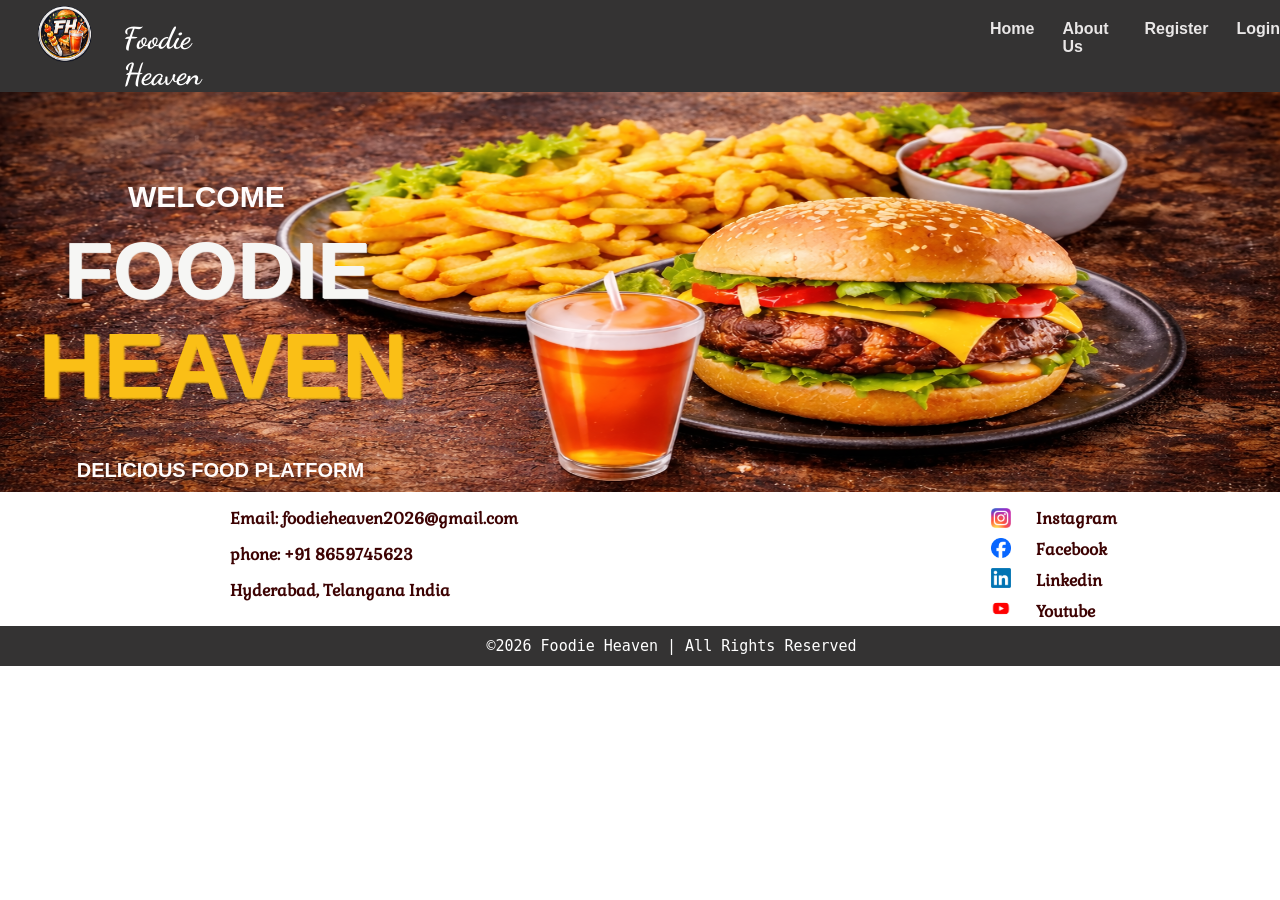
<file: index.html>
<!DOCTYPE html>
<html lang="en">
<head>
    <meta charset="UTF-8">
    <meta name="viewport" content="width=device-width, initial-scale=1.0">
    <title>Heaven</title>
    <link rel="stylesheet" href="css/heaven.css">
    <link rel="preconnect" href="https://fonts.googleapis.com">
    <link rel="icon" href="images/common/logo.png" sizes="16*16">
<link rel="preconnect" href="https://fonts.gstatic.com" crossorigin>
<link href="https://fonts.googleapis.com/css2?family=Asul:wght@400;700&family=Dancing+Script:wght@400..700&family=EB+Garamond:ital,wght@0,400..800;1,400..800&family=Ga+Maamli&family=Gabriela&family=Great+Vibes&family=Lobster&family=Open+Sans:ital,wght@0,300..800;1,300..800&family=Playfair+Display:ital,wght@0,400..900;1,400..900&family=Rasa:ital,wght@0,300..700;1,300..700&family=Roboto+Slab:wght@100..900&family=Rubik+Dirt&family=Shojumaru&family=Spectral:ital,wght@0,200;0,300;0,400;0,500;0,600;0,700;0,800;1,200;1,300;1,400;1,500;1,600;1,700;1,800&display=swap" rel="stylesheet">
    <style>
       *{
        margin:0%;
       }
    </style>
</head>
<body>
    <section>
        <div class="header">
           <a href="index.html" id="logo" ><img src="images/common/logo.png" alt=""height="65px" width="60px"></a>
           <a href="index.html"><h2><b>Foodie Heaven</b></h2></a>
           <a href="index.html" style="margin-left: 750px;">Home</a>
           <a href="inner_pages/about_us.html">About Us</a>
           <a href="inner_pages/register.html">Register</a>
           <a href="inner_pages/login.html">Login</a>
        </div>
    </section>

    <section>
        <div class="mid">
            <img src="images/heaven/cover.png" alt="" width="100%" height="400">
            <h2 id="w">WELCOME</h2>
            <h2 id="f">FOODIE</h2>
            <h2 id="h">HEAVEN</h2>
            <h4 id="d">DELICIOUS FOOD PLATFORM</h4>
        </div>
    </section>

    <section>
      <div class="footer">
        <div class="footer1">
            <a href="mailto:foodieheaven2026@gmail.com" >Email: foodieheaven2026@gmail.com</a>
            <p>phone: +91 8659745623</p>
            <p>Hyderabad, Telangana India</p>  
        </div>

        <div class="footer2" style="padding-left: 35%;">
            <a href="https://www.instagram.com/foodie_heaven2026/" target="_blank"><img src="images/common/insta.png" alt="" height="20px" width="20px"></a>
            <a href="https://www.facebook.com/profile.php?id=61577514371723" target="_blank"><img src="images/common/FB.png" alt="" height="20px" width="20px";></a>
            <a href="https://www.linkedin.com/in/jyothidude3/" target="_blank"><img src="images/common/lkdin.png" alt="" height="20px" width="20px"></a>
            <a href="https://www.youtube.com/results?search_query=restaurants+near+me" target="blank"><img src="images/common/utube.png" alt="" height="20px" width="20px"></a>
        </div>

        <div class="footer2" style="gap: 10px;">
            <a href="https://www.instagram.com/foodie_heaven2026/" target="_blank">Instagram</a>
            <a href="https://www.facebook.com/profile.php?id=61577514371723" target="_blank">Facebook</a>
            <a href="https://www.linkedin.com/in/jyothidude3/" target="_blank" >Linkedin</a>
            <a href="https://www.youtube.com/results?search_query=restaurants+near+me" target="_blank">Youtube</a>
        </div>
      </div>
    </section>
    <section>
        <div class="header">
            <pre>&copy2026 Foodie Heaven | All Rights Reserved </pre>
        </div>
    </section>

</body>
</html>
</file>
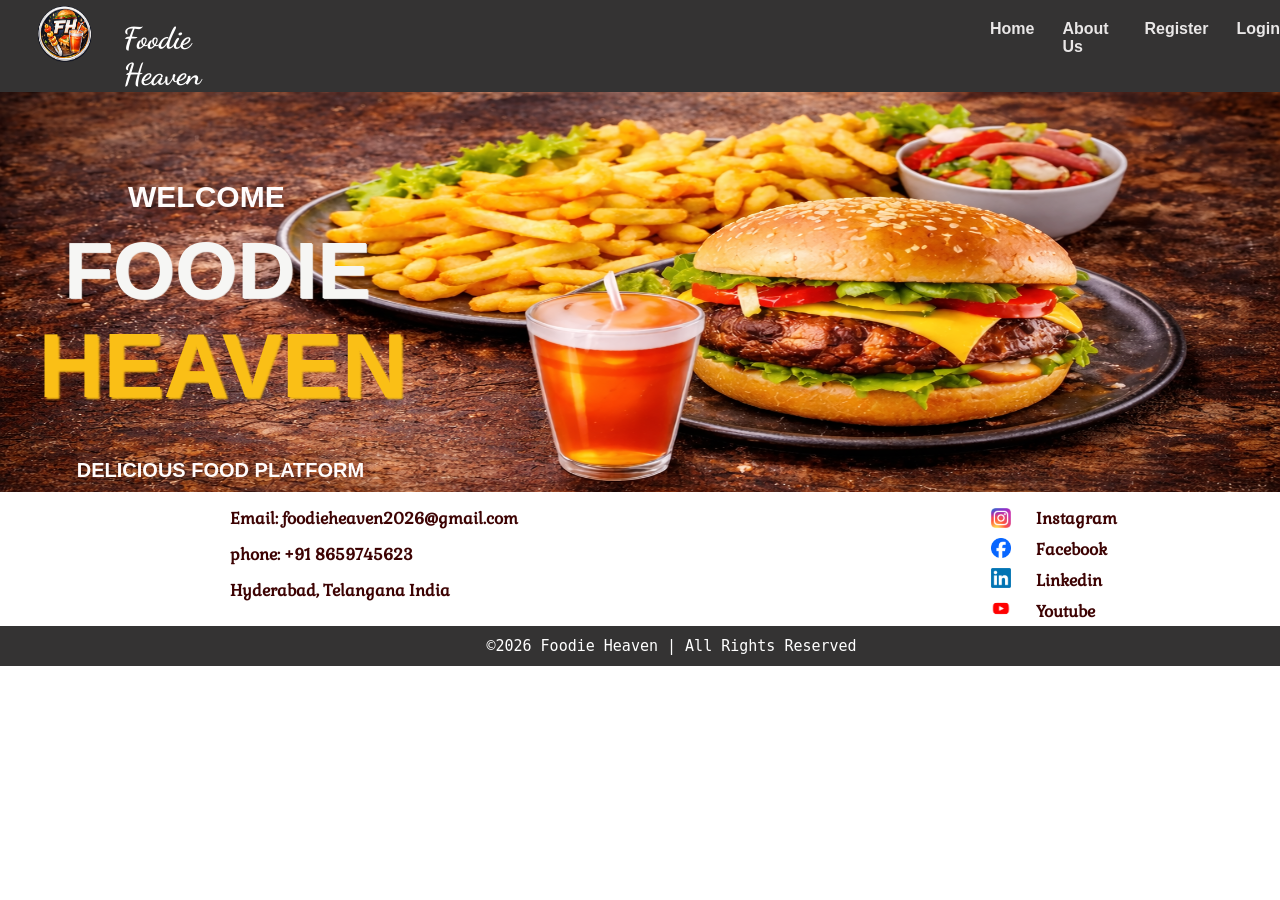
<file: heaven.html>
<!DOCTYPE html>
<html lang="en">
<head>
    <meta charset="UTF-8">
    <meta name="viewport" content="width=device-width, initial-scale=1.0">
    <title>Heaven</title>
    <link rel="stylesheet" href="css/heaven.css">
    <link rel="preconnect" href="https://fonts.googleapis.com">
    <link rel="icon" href="images/common/logo.png" sizes="16*16">
<link rel="preconnect" href="https://fonts.gstatic.com" crossorigin>
<link href="https://fonts.googleapis.com/css2?family=Asul:wght@400;700&family=Dancing+Script:wght@400..700&family=EB+Garamond:ital,wght@0,400..800;1,400..800&family=Ga+Maamli&family=Gabriela&family=Great+Vibes&family=Lobster&family=Open+Sans:ital,wght@0,300..800;1,300..800&family=Playfair+Display:ital,wght@0,400..900;1,400..900&family=Rasa:ital,wght@0,300..700;1,300..700&family=Roboto+Slab:wght@100..900&family=Rubik+Dirt&family=Shojumaru&family=Spectral:ital,wght@0,200;0,300;0,400;0,500;0,600;0,700;0,800;1,200;1,300;1,400;1,500;1,600;1,700;1,800&display=swap" rel="stylesheet">
    <style>
       *{
        margin:0%;
       }
    </style>
</head>
<body>
    <section>
        <div class="header">
           <a href="heaven.html" id="logo" ><img src="images/common/logo.png" alt=""height="65px" width="60px"></a>
           <a href="heaven.html"><h2><b>Foodie Heaven</b></h2></a>
           <a href="heaven.html" style="margin-left: 750px;">Home</a>
           <a href="inner_pages/about_us.html">About Us</a>
           <a href="inner_pages/register.html">Register</a>
           <a href="inner_pages/login.html">Login</a>
        </div>
    </section>

    <section>
        <div class="mid">
            <img src="images/heaven/cover.png" alt="" width="100%" height="400">
            <h2 id="w">WELCOME</h2>
            <h2 id="f">FOODIE</h2>
            <h2 id="h">HEAVEN</h2>
            <h4 id="d">DELICIOUS FOOD PLATFORM</h4>
        </div>
    </section>

    <section>
      <div class="footer">
        <div class="footer1">
            <a href="mailto:foodieheaven2026@gmail.com" >Email: foodieheaven2026@gmail.com</a>
            <p>phone: +91 8659745623</p>
            <p>Hyderabad, Telangana India</p>  
        </div>

        <div class="footer2" style="padding-left: 35%;">
            <a href="https://www.instagram.com/foodie_heaven2026/" target="_blank"><img src="images/common/insta.png" alt="" height="20px" width="20px"></a>
            <a href="https://www.facebook.com/profile.php?id=61577514371723" target="_blank"><img src="images/common/FB.png" alt="" height="20px" width="20px";></a>
            <a href="https://www.linkedin.com/in/jyothidude3/" target="_blank"><img src="images/common/lkdin.png" alt="" height="20px" width="20px"></a>
            <a href="https://www.youtube.com/results?search_query=restaurants+near+me" target="blank"><img src="images/common/utube.png" alt="" height="20px" width="20px"></a>
        </div>

        <div class="footer2" style="gap: 10px;">
            <a href="https://www.instagram.com/foodie_heaven2026/" target="_blank">Instagram</a>
            <a href="https://www.facebook.com/profile.php?id=61577514371723" target="_blank">Facebook</a>
            <a href="https://www.linkedin.com/in/jyothidude3/" target="_blank" >Linkedin</a>
            <a href="https://www.youtube.com/results?search_query=restaurants+near+me" target="_blank">Youtube</a>
        </div>
      </div>
    </section>
    <section>
        <div class="header">
            <pre>&copy2026 Foodie Heaven | All Rights Reserved </pre>
        </div>
    </section>

</body>
</html>
</file>
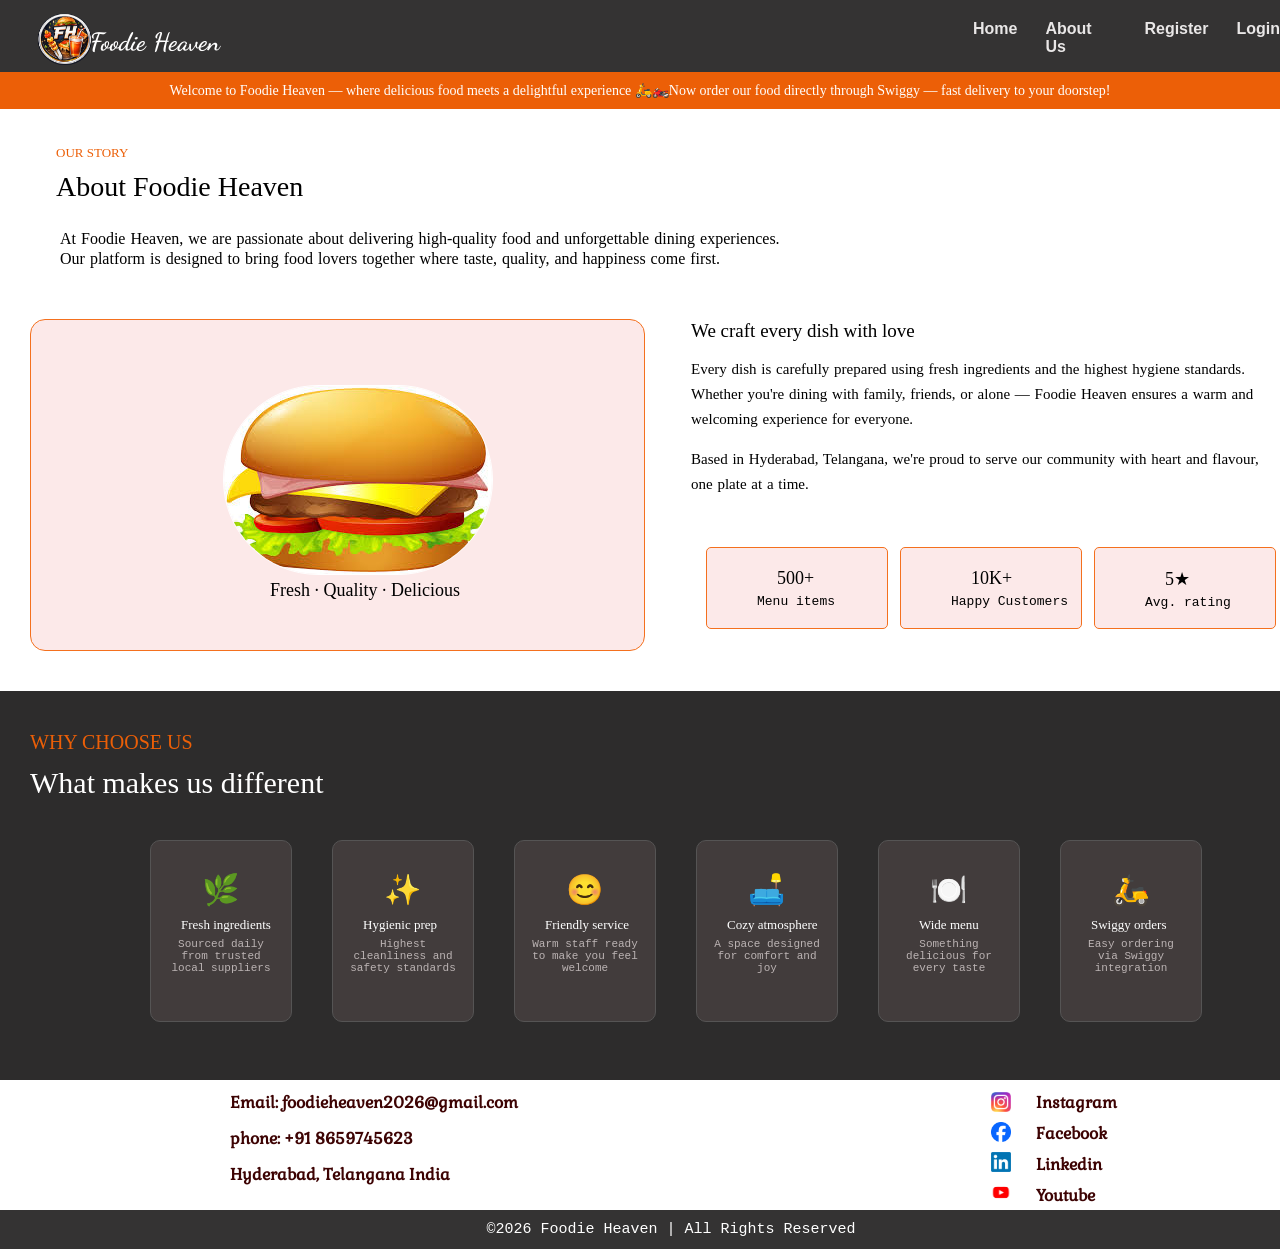
<file: inner_pages/about_us.html>
<!DOCTYPE html>
<html lang="en">
<head>
    <meta charset="UTF-8">
    <meta name="viewport" content="width=device-width, initial-scale=1.0">
    <title>About Us</title>
    <link rel="stylesheet" href="../css/about_us.css">
    <link rel="preconnect" href="https://fonts.googleapis.com">
    <link rel="icon" href="../images/common/logo.png">

<link rel="preconnect" href="https://fonts.gstatic.com" crossorigin>
<link href="https://fonts.googleapis.com/css2?family=Asul:wght@400;700&family=Dancing+Script:wght@400..700&family=EB+Garamond:ital,wght@0,400..800;1,400..800&family=Ga+Maamli&family=Gabriela&family=Great+Vibes&family=Lobster&family=Open+Sans:ital,wght@0,300..800;1,300..800&family=Playfair+Display:ital,wght@0,400..900;1,400..900&family=Rasa:ital,wght@0,300..700;1,300..700&family=Roboto+Slab:wght@100..900&family=Rubik+Dirt&family=Shojumaru&family=Spectral:ital,wght@0,200;0,300;0,400;0,500;0,600;0,700;0,800;1,200;1,300;1,400;1,500;1,600;1,700;1,800&display=swap" rel="stylesheet">
    <style>
       *{
        margin:0%;
       }
    </style>
</head>
<body>
    <section>
        <div class="header">
           <a href="../index.html" id="logo"><img src="../images/common/logo.png" alt=""  height="60px" width="60px"></a>
           <a href="../index.html"><h2><b>Foodie Heaven</b></h2></a>
           <a href="../index.html" style="margin-left: 850px;">Home</a>
           <a href="about_us.html">About Us</a>
           <a href="register.html">Register</a>
           <a href="login.html">Login</a>
        </div>
        <div class="caption">
            <p>Welcome to Foodie Heaven — where delicious food meets a delightful experience 🛵🏍️Now order our food directly through Swiggy — fast delivery to your doorstep!</p>
        </div>
        
        <div class="story">
            <p>OUR STORY</p>
            <h2>About Foodie Heaven</h2>
        </div>
        <P>At Foodie Heaven, we are passionate about delivering high-quality food and unforgettable dining experiences.</P>
        <P>Our platform is designed to bring food lovers together where taste, quality, and happiness come first.</P>
    </section>

    <section>
        <div class="blocks">
            <div class="block1">
                <img src="../images/about/bger.jpg" alt="" style=" border: 1px solid rgb(236, 222, 222);margin-top: 65px;margin-left: 192px; border: 1px solid white; border-radius:100px;">
                <p>Fresh · Quality · Delicious</p>
            </div>
            <div class="block2">
                <h4>We craft every dish with love</h4>
                <p>Every dish is carefully prepared using fresh ingredients and the highest hygiene standards. Whether you're dining with family, friends, or alone — Foodie Heaven ensures a warm and welcoming experience for everyone.</p>
                <p>Based in Hyderabad, Telangana, we're proud to serve our community with heart and flavour, one plate at a time.</p>
                <div class="block21">
                    <div class="bl" style="margin-left: 40px;">
                        <p>500+</p>
                        <pre>Menu items</pre>
                    </div>
                    <div class="bl">
                        <p>10K+</p>
                        <pre>Happy Customers</pre>
                    </div>
                    <div class="bl">
                        <p>5★</p>
                        <pre>Avg. rating</pre>
                    </div>
                </div>
            </div>
        </div>
    </section>

  <section>
    <div class="blocks1">
            <p>WHY CHOOSE US</p>
            <p id="y">What makes us different</p>
        <div class="blocks12">
            <div class="block123" style="margin-left: 150px;">
                <h2>🌿</h2>
                <p>Fresh ingredients</p>
                <pre>Sourced daily from trusted local suppliers</pre>
            </div>

            <div class="block123">
                <h2>✨</h2>
                <p>Hygienic prep</p>
                <pre>Highest cleanliness and safety standards</pre>
            </div>

            <div class="block123">
                <h2>😊</h2>
                <p>Friendly service</p>
                <pre>Warm staff ready to make you feel welcome</pre>
            </div>

            <div class="block123">
                <h2>🛋️</h2>
                <p>Cozy atmosphere</p>
                <pre>A space designed for comfort and joy</pre>
            </div>

            <div class="block123">
                <h2>🍽️</h2>
                <p style="padding-left: 40px;">Wide menu</p>
                <pre>Something delicious for every taste</pre>
            </div>

            <div class="block123">
                <h2>🛵</h2>
                <p>Swiggy orders</p>
                <pre>Easy ordering via Swiggy integration</pre>
            </div>

            
        </div>
      </div>  
   </section>
   

   <section>
      <div class="footer">
        <div class="footer1">
            <a href="mailto:foodieheaven2026@gmail.com" >Email: foodieheaven2026@gmail.com</a>
            <p>phone: +91 8659745623</p>
            <p>Hyderabad, Telangana India</p>  
        </div>

        <div class="footer2" style="padding-left: 35%;">
            <a href="https://www.instagram.com/foodie_heaven2026/" target="_blank"><img src="../images/common/insta.png" alt="" height="20px" width="20px"></a>
            <a href="https://www.facebook.com/profile.php?id=61577514371723" target="_blank"><img src="../images/common/FB.png" alt="" height="20px" width="20px";></a>
            <a href="https://www.linkedin.com/in/jyothidude3/" target="_blank"><img src="../images/common/lkdin.png" alt="" height="20px" width="20px"></a>
            <a href="https://www.youtube.com/results?search_query=restaurants+near+me" target="blank"><img src="../images/common/utube.png" alt="" height="20px" width="20px"></a>
        </div>

        <div class="footer2" style="gap: 10px;">
            <a href="https://www.instagram.com/foodie_heaven2026/" target="_blank">Instagram</a>
            <a href="https://www.facebook.com/profile.php?id=61577514371723" target="_blank">Facebook</a>
            <a href="https://www.linkedin.com/in/jyothidude3/" target="_blank" >Linkedin</a>
            <a href="https://www.youtube.com/results?search_query=restaurants+near+me" target="_blank">Youtube</a>
        </div>
      </div>
    </section>
    <section>
        <div class="header">
            <pre>&copy2026 Foodie Heaven | All Rights Reserved </pre>
        </div>
    </section>




</body>
</html>
</file>
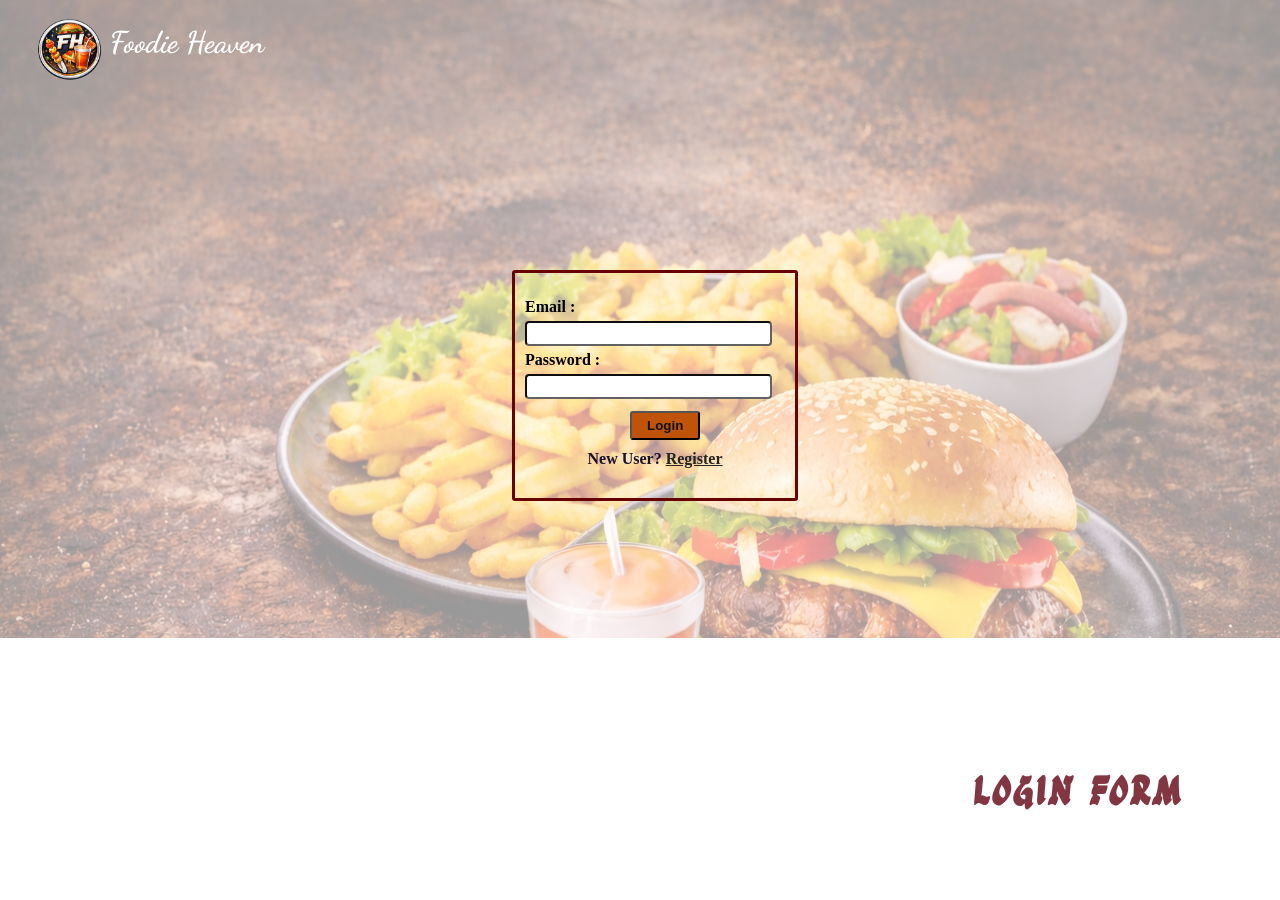
<file: inner_pages/login.html>
<!DOCTYPE html>
<html lang="en">
<head>
    <meta charset="UTF-8">
    <meta name="viewport" content="width=device-width, initial-scale=1.0">
    <title>Login</title>
    <link rel="stylesheet" href="../css/login.css">
    <link rel="icon" href="../images/common/logo.png">
    <link rel="preconnect" href="https://fonts.googleapis.com">
<link rel="preconnect" href="https://fonts.gstatic.com" crossorigin>
<link href="https://fonts.googleapis.com/css2?family=Asul:wght@400;700&family=Dancing+Script:wght@
400..700&family=EB+Garamond:ital,wght@0,400..800;1,400..800&family=Ga+Maamli&family=Gabriela&family=Great+Vibes&family=Lobster
&family=Open+Sans:ital,wght@0,300..800;1,300..800&family=Playfair+Display:ital,wght@0,400..900;1,400..900&family=Rasa:ital,wght@0,300..
700;1,300..700&family=Roboto+Slab:wght@100..900&family=Rubik+Dirt&family=Shojumaru&family=Spectral:ital,wght@0,200;0,300;0,400;0,500;0,600;0,700;0,800;1,200;1,300;1,400;1,500;1,600;1,700;1,800&display=swap" rel="stylesheet">
   
   <style>
    *{
            margin: 0%;
        }
   </style>
</head>

<body>
     <div>
      <img src="../images/common/bg.png" alt="" id="bg">
    </div>
    <a href="../index.html"><img src="../images/common/logo.png" alt="" width="70" height="70px" id="logo"></a>
    <a href="index.html"><h2><b>Foodie Heaven</b></h2></a>
    <div class="box" >
        <form action="menu.html">
            <label for="mail">Email : </label><br>
            <input type="email" id="mail" required><br>
            <label for="key">Password : </label><br>
            <input type="password" id="key" required pattern="[A-Z]{3}[a-z]{3}[0-9]{2,}"><br>
            <button type="submit">Login</button>
            <p>New User? <a href="register.html">Register</a></p>
        </form>
    </div>
    <h2 id="h">LOGIN FORM</h2>
    
 </div>
    

</body>
</html>
</file>
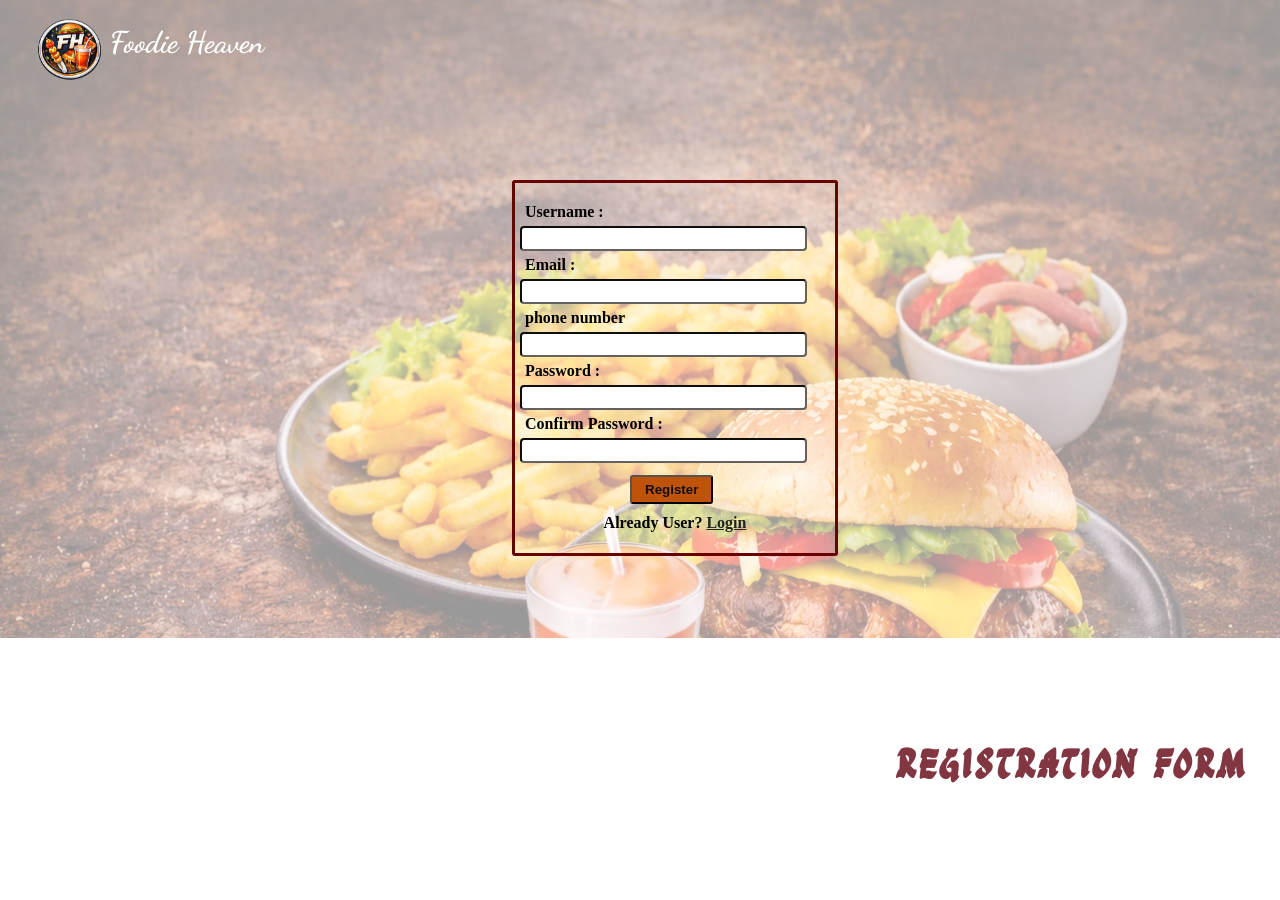
<file: inner_pages/register.html>
<!DOCTYPE html>
<html lang="en">
<head>
    <meta charset="UTF-8">
    <meta name="viewport" content="width=device-width, initial-scale=1.0">
    <title>Register</title>
    <link rel="icon" href="../images/common/logo.png">
    <link rel="stylesheet" href="../css/register.css">
<link rel="preconnect" href="https://fonts.googleapis.com">
<link rel="preconnect" href="https://fonts.gstatic.com" crossorigin>
<link href="https://fonts.googleapis.com/css2?family=Asul:wght@400;700&family=Dancing+Script:wght@
400..700&family=EB+Garamond:ital,wght@0,400..800;1,400..800&family=Ga+Maamli&family=Gabriela&family=Great+Vibes&family=Lobster
&family=Open+Sans:ital,wght@0,300..800;1,300..800&family=Playfair+Display:ital,wght@0,400..900;1,400..900&family=Rasa:ital,wght@0,300..
700;1,300..700&family=Roboto+Slab:wght@100..900&family=Rubik+Dirt&family=Shojumaru&family=Spectral:ital,wght@0,200;0,300;0,400;0,500;0,600;0,700;0,800;1,200;1,300;1,400;1,500;1,600;1,700;1,800&display=swap" rel="stylesheet">
   <style>

      *{      
            margin: 0%;
        }
   </style>
</head>

<body>
    <div>
      <img src="../images/common/bg.png" alt="" id="bg">
    </div>
    <a href="../index.html"><img src="../images/common/logo.png" alt="" width="70" height="70px" id="logo"></a>
    <a href="../index.html"><h2><b>Foodie Heaven</b></h2></a>
    <div class="box" >
        <form action="login.html">
            <label for="name">Username : </label><br>
            <input type="text" id="name" required><br>
            <label for="mail">Email : </label><br>
            <input type="email" id="mail" required><br>
            <label for="">phone number</label>
            <input type="text" pattern="\d{10}" required >
            <label for="key">Password : </label><br>
            <input type="password" id="key" required pattern="[A-Z]{3}[a-z]{3}[0-9]{2,}"><br>
            <label for="key">Confirm Password : </label><br>
            <input type="password" id="key" required pattern="[A-Z]{3}[a-z]{3}[0-9]{2,}"><br>
            <button type="submit" >Register</button>
            <p>Already User? <a href="login.html">Login</a></p>
        </form>
    </div>
    <h2 id="h">REGISTRATION FORM</h2>
</body>
</html>
</file>
<file: css/heaven.css>
.header{
    background-color: #343333;
    display: flex;
}
.header>#logo{
    margin-top: 0px;
    border-radius:70px;
    margin-left: 35px;
}
.header h2{
    color:white;
    font-family:"Dancing Script", cursive;
    font-weight: 1000;
    margin-left: 0px;
    font-size: 30px;
    padding-left: 0px;
}
.header>a{
    color: rgb(233, 231, 231);
    margin-top: 20px;
    margin-left:28px;
    text-decoration: none;
    font-family:'Segoe UI', Tahoma, Geneva, Verdana, sans-serif;
    font-weight: 600;
    transition: 1.2s;
    
}
.header>a:hover{
    color: red;
}

.mid{
    width: 100%;
    height: 400;
}
.mid>#w{
    position: absolute;
    top: 20%;
    left: 10%;
    color: rgb(255, 252, 252);
    font-family:Arial, Helvetica, sans-serif;
    font-size: 30px;  
    font-weight: 800;
}
.mid>#f{
    position: absolute;
    top: 25%;
    left: 5%;
    color: rgb(246, 246, 244);
    font-family:Arial, Helvetica, sans-serif;
    font-size: 80px; 
    text-shadow: 1px 1px 1px; 

}
.mid>#h{
    position: absolute;
    top: 35%;
    left: 3%;
    color: #FABF16;
    font-family:Arial, Helvetica, sans-serif;
    font-size: 90px; 
    text-shadow: 2px 2px 2px; 
}
.mid>#d{
    position: absolute;
    top: 51%;
    left: 6%;
    color: rgb(255, 252, 252);
    font-family:Arial, Helvetica, sans-serif;
    font-size: 20px;  
}


a,p{
    font-family: "Gabriela" ;
    text-decoration: none;
    font-weight: 600;
    transition:1.0s;
    color: #3d0303;

    
}
.footer{
        display: flex;
        gap: 25px;
        height: 130px;
     
}   
.footer1{
    padding-left: 18%;
    display:flex;
    flex-direction: column;
    gap: 15px;
    padding-top: 12px;
}
.footer2{
    display:flex;
    flex-direction: column;
    gap: 5px;
    margin-top: 12px;
}
.footer a{
        color: #3d0303;
        cursor: pointer;

}
.footer a:hover{
        color:red;
        cursor: pointer;   
}

.header>pre{
    padding:11px;
    color: white;
    font-size: 15px;
    padding-left: 38%;
}
</file>
<file: css/about_us.css>
.header{
    background-color: #343333;
    display: flex;
}
.header #logo{
    margin-top: 8px;
    border-radius:70px;
    margin-left: 35px;
}
.header h2{
    position: absolute;
    top: 3%;
    color:white;
    font-family:"Dancing Script", cursive;
    font-weight: 1000;
    left: 7%;
    font-size: 25px;
    
}
.header>a{
    color: rgb(233, 231, 231);
    margin-top: 20px;
    margin-left:28px;
    text-decoration: none;
    font-family:'Segoe UI', Tahoma, Geneva, Verdana, sans-serif;
    font-weight: 600;
    transition: 1.2s;
    
}
.header>a:hover{
    color: red;
}
.caption{
    background-color: rgb(236, 95, 7);
    padding: 10px;
    color: white;
    font-size: 14px;
    text-align: center;
}

.story{
    background-color:rgb(255, 255, 255);
    margin-top: 10px;
    padding: 25PX;
    border: 1px solid white;
    border-radius:10px;
    margin-left: 30px;
}
.story p{
    color: rgb(236, 95, 7);
    font-size: 13px;
}
.story h2{
    padding-top: 10px;
    font-weight: 100;
    font-size: 28px;
}
section>p{
    margin-left: 60px;
    font-size:16px ;
    word-spacing: 1px;
    line-height: 20px;
}

.blocks{
    display: flex;
    margin-top: 50px;
}
.block1{
    margin-left:30px ;
    width: 650px;
    height: 330px;
    border: 1px solid rgb(244, 112, 30);
    background-color: rgb(252, 233, 233);
    border-radius: 15px;
}
.block1>p{
    position:absolute;
    top: 580px;
    left: 270px;
    font-size: 18px;
}
.block2{
    margin-left:20px ;
    width: 650px;
    height: 330px;
    border: 1px solid white;
    background-color: white;
    border-radius: 15px;
}
.block2>h4{
    font-weight: 200;
    font-size: 19px;
    margin-left: 25px;

}
.block2>p{
    margin-top: 15px;
    font-size: 15px;
    word-spacing: 1px;
    line-height: 25px;
    margin-left: 25px;

}
.block21{
    display: flex;
    gap: 12px;
    padding-top: 50px;
}
.bl{
    border: 1px solid rgb(244, 112, 30);
    background-color:rgb(252, 233, 233) ;
    width: 180px;
    height: 80px;
    border-radius: 5px;
}
.bl>p{
    padding-top: 20px;
    padding-left: 70px;
    font-size: 18px;
}
.bl>pre{
    padding-top: 5px;
    padding-left: 50px;
    font-size: 13px;
}

.blocks1{
    margin-top: 40px;
    background-color: #2d2c2c;
    width: 100%;

}
.blocks1 p{
    padding-top: 40px;
    color: rgb(236, 95, 7);
    font-size: 15px;
    padding-left:30px ;
    font-size: 20px;

}
.blocks1 #y{
    padding-top: 12px;
    color: white;
    font-size: 15px;
    padding-left:30px ;
    font-size: 30px;
}


.blocks12{
    display: flex;
    gap: 40px;
    width: 1300px;
    height: 240px;
    margin-top: 40px;
}

.block123{
    width: 140px;
    height: 180px;
    border: 1px solid #555454 ;
    border-radius: 10px;
    background-color: #423c3c;
    box-shadow: 5px;
    
  
}

.block123>h2{
    margin-top: 30px;
    margin-left: 50px;
    border: 1px solid #423c3c;
    font-size: 30px;
}

.block123>p{
    color: white;
    padding-left: 30px;
    padding-top: 9px;
    font-size: 13px;
}

.block123>pre{
    color: rgb(188, 180, 180);
    font-size: 11px;
    text-align: center;
    white-space: pre-wrap; 
    padding: 15px;  
    padding-top: 5px;

}


.footer1>a , .footer1>p{
    font-family: "Gabriela" ;
    text-decoration: none;
    font-weight: 600;
    transition:1.0s;
    color: #3d0303;
    

}

.footer2>a{
    font-family: "Gabriela" ;
    text-decoration: none;
    font-weight: 600;
    transition:1.4s;
    
}
.footer{
        display: flex;
        gap: 25px;
        height: 130px;
     
}   
.footer1{
    padding-left: 18%;
    display:flex;
    flex-direction: column;
    gap: 15px;
    padding-top: 12px;
}
.footer2{
    display:flex;
    flex-direction: column;
    gap: 5px;
    margin-top: 12px;
}
.footer a{
        color: #3d0303;
        cursor: pointer;

}
.footer a:hover{
        color:red;
        cursor: pointer;   
}


.header>pre{
    padding:11px;
    color: white;
    font-size: 15px;
    padding-left: 38%;
}
</file>
<file: css/login.css>
#bg{
    opacity: 0.4;
    height: 638px;
    width: 100%;
    
}
#logo{
    position: absolute;
    top: 3px;
    border-radius:70px;
    margin-left: 35px;
    margin-top: 10px;
}
h2{
    position: absolute;
    top: 24px;
    left: 110px;
    color:white;
    font-family:"Dancing Script", cursive;
    font-weight: 1000;
    margin-left: 0px;
    font-size: 30px;
    padding-left: 0px;
}
.box{
    position: absolute;
    top: 30%;
    left: 40%;
    border:3px  solid;
    border-color:#680303;
    border-radius: 3px;
    width: 280px;
    height:200px;
    padding-top: 25px;
    transition: 0.10s;    
}
div:hover{
    border-color: rgb(72, 3, 17);

}

input{
    width: 160px;
    border-radius: 4px;
    background-color:white;
    color:#fc6161;
    border-color: rgb(99, 97, 97);
    margin:5px;
    padding:3px;
    padding-right:80px;
    margin-left: 10px;
}
input:focus{
    background-color: rgba(0, 0, 0, 0.678);
    
}

label{
    padding-left: 10px;
    font-weight: 550;
  
}
button{
    padding: 5px 15px;
    margin:0px 115px;
    margin-top:7px;
     background-color: rgb(192, 83, 10);
    color: rgb(16, 16, 16);
    font-weight: 700;
    font-family: Verdana, Geneva, Tahoma, sans-serif;
    border-radius: 3px;
    cursor: pointer;
    transition: 0.5s;

}
button:hover{
    background-color:#7f0202;
    color:rgb(223, 213, 213);
}

p{
    text-align: center;
    color:rgba(8, 1, 38, 0.928);
    font-weight: 600;
    font-family:cursive;
    margin-top: 10px;

}

a{
    cursor: pointer;
    transition: 1.2s;
    color: rgb(36, 36, 36); 
}

a:hover{
    color:rgb(91, 10, 166);
}

#h{
    position: absolute;
    top: 85%;
    left: 76%;
    color: rgba(99, 4, 18,0.8);
    font-family: "Ga Maamli",sans-serif;
    font-size: 40px;
    word-spacing: 7px;
    letter-spacing: 2px;
    
}
</file>
<file: css/register.css>
#bg{
    opacity: 0.4;
    height: 638px;
    width: 100%;
    
}
#logo{
    position: absolute;
    top: 3px;
    border-radius:70px;
    margin-left: 35px;
    margin-top: 10px;

}
h2{
    position: absolute;
    top: 24px;
    left: 110px;
    color:white;
    font-family:"Dancing Script", cursive;
    font-weight: 1000;
    margin-left: 0px;
    font-size: 30px;
    padding-left: 0px;
}
.box{
    position: absolute;
    top: 20%;
    left: 40%;
    padding-top:20px;
    border:3px  solid;
    border-color:#680303;
    border-radius: 3px;
    width: 320px;
    height:350px;
    transition: 0.10s;   
      
}

div:hover{
    border-color: rgb(72, 3, 17);

}
input{
    width: 200px;
    border-radius: 4px;
    background-color:white;
    color:#fc6161;
    border-color: rgb(99, 97, 97);
    margin:5px;
    padding:3px;
    padding-right:80px;
}
input:focus{
    background-color: rgba(0, 0, 0, 0.678);
}

label{
    padding-left: 10px;
    font-weight: 550;

  
}
button{
    padding: 5px 13px;
    margin:0px 115px;
    margin-top:7px;
    background-color: rgb(192, 83, 10);
    color: rgb(16, 16, 16);
    font-weight: 700;
    font-family: Verdana, Geneva, Tahoma, sans-serif;
    border-radius: 3px;
    cursor: pointer;
    transition: 1.0s;

}
button:hover{
    background-color:#7f0202;
    color:rgb(223, 213, 213);
}

p{
    text-align: center;
    font-weight: 600;
    font-family:cursive;
    margin-top: 10px;

}
a{
    cursor: pointer;
    transition: 1.2s;
    color: rgb(36, 36, 36);
    
}
a:hover{
    color:rgb(91, 10, 166);
}

#h{
    position: absolute;
    top: 82%;
    left: 70%;
    color: rgba(99, 4, 18,0.8);
    font-family: "Ga Maamli",sans-serif;
    font-size: 40px;
    word-spacing: 7px;
    letter-spacing: 2px;
    
}
</file>
